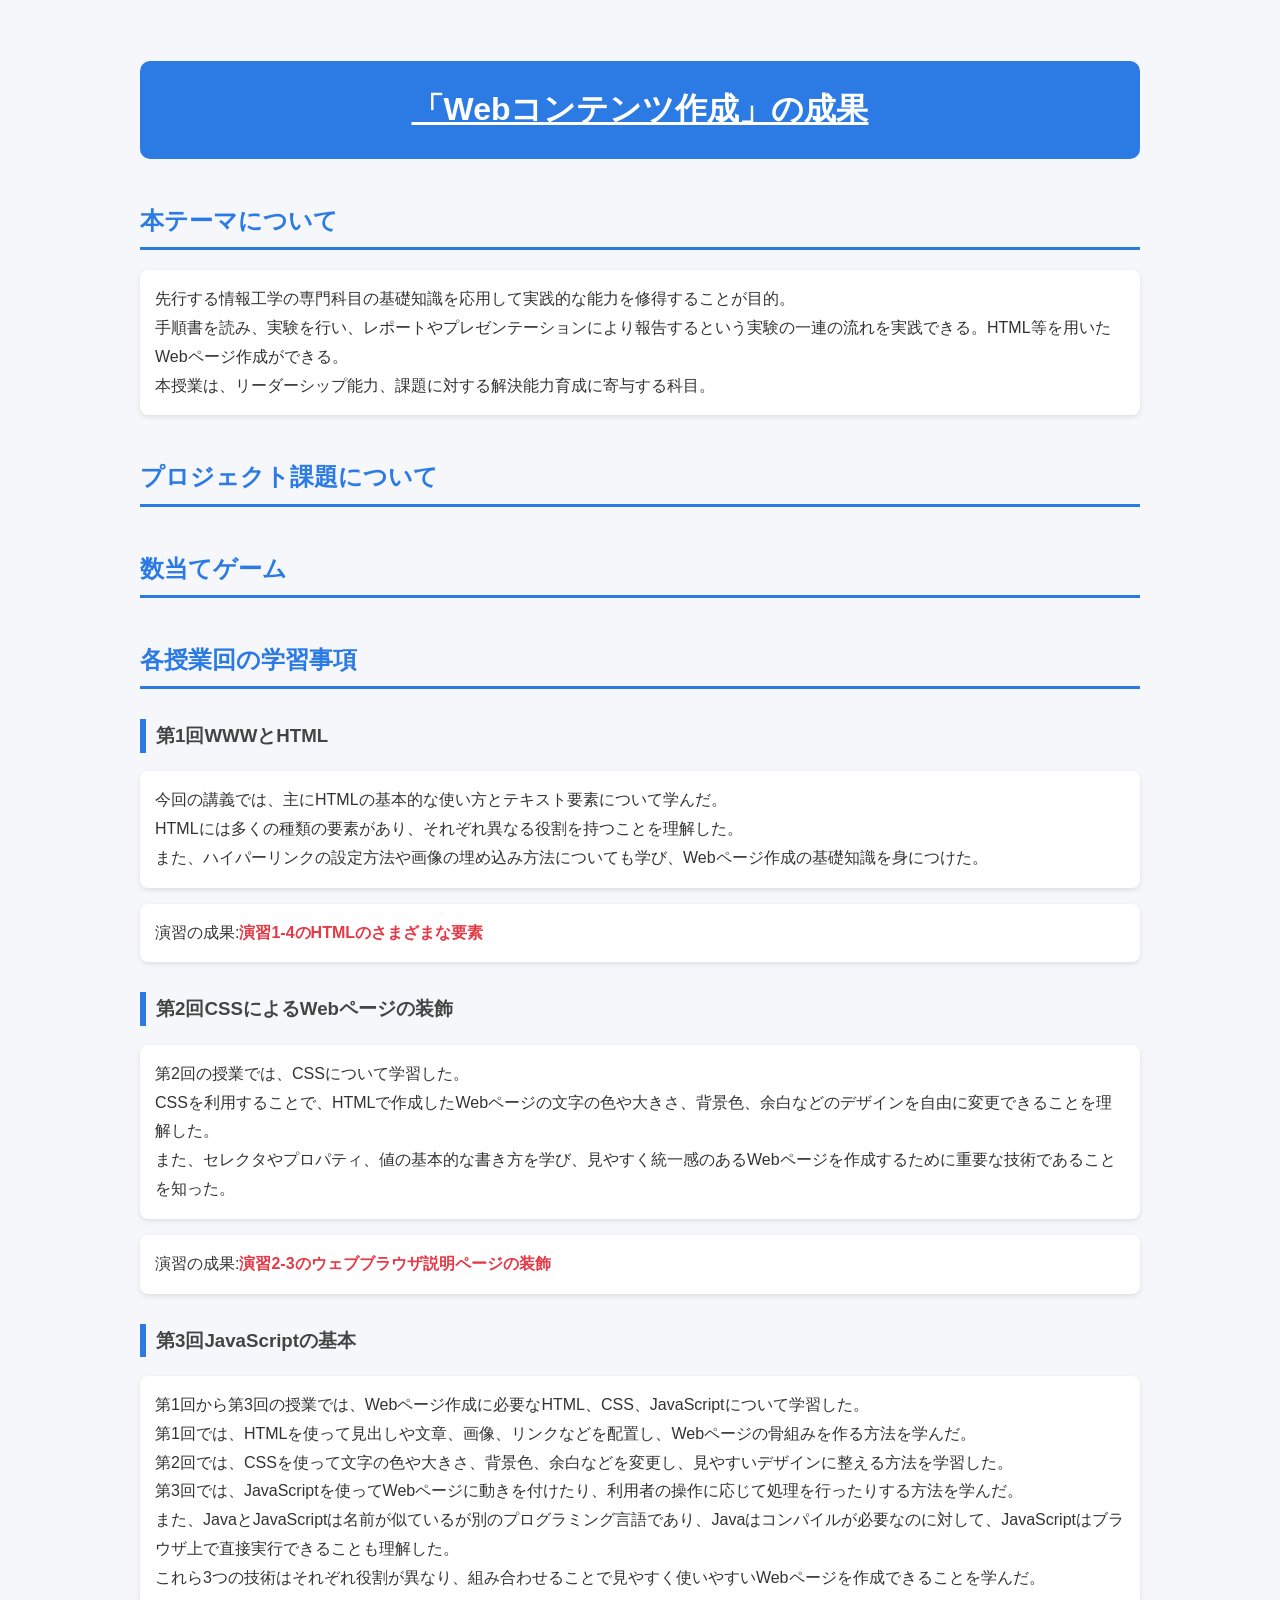
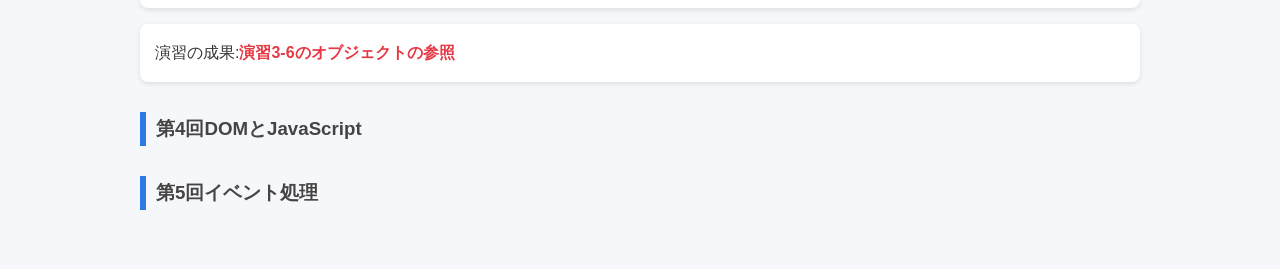
<file: index.html>
<!DOCTYPE html>
<html>
  <head>
    <link rel="stylesheet" href="style.css">
    <meta charset="utf-8">
    <title>My test page</title>
  </head>
  <body>
    <h1>「Webコンテンツ作成」の成果</h1>

    <h2>本テーマについて</h2>

    <p>先行する情報工学の専門科目の基礎知識を応用して実践的な能力を修得することが目的。<br>
      手順書を読み、実験を行い、レポートやプレゼンテーションにより報告するという実験の一連の流れを実践できる。HTML等を用いたWebページ作成ができる。<br>
      本授業は、リーダーシップ能力、課題に対する解決能力育成に寄与する科目。</p>

    <h2>プロジェクト課題について</h2>

    <h2>数当てゲーム</h2>

    <h2>各授業回の学習事項</h2>

    <h3>第1回WWWとHTML</h3>

    <p>今回の講義では、主にHTMLの基本的な使い方とテキスト要素について学んだ。<br>
      HTMLには多くの種類の要素があり、それぞれ異なる役割を持つことを理解した。<br>
      また、ハイパーリンクの設定方法や画像の埋め込み方法についても学び、Webページ作成の基礎知識を身につけた。</p>

    <p>演習の成果:<a 
      href="practice-html/elements.html"
			title="演習1-4を開く"
			target="_blank">演習1-4のHTMLのさまざまな要素</a></p>

    <h3>第2回CSSによるWebページの装飾</h3>

    <p>第2回の授業では、CSSについて学習した。<br>
      CSSを利用することで、HTMLで作成したWebページの文字の色や大きさ、背景色、余白などのデザインを自由に変更できることを理解した。<br>
      また、セレクタやプロパティ、値の基本的な書き方を学び、見やすく統一感のあるWebページを作成するために重要な技術であることを知った。</p>

      <p>演習の成果:<a 
      href="practice-css/browser-intro.html"
			title="演習2-3を開く"
			target="_blank">演習2-3のウェブブラウザ説明ページの装飾</a></p>

    <h3>第3回JavaScriptの基本</h3>

    <p>第1回から第3回の授業では、Webページ作成に必要なHTML、CSS、JavaScriptについて学習した。<br>
      第1回では、HTMLを使って見出しや文章、画像、リンクなどを配置し、Webページの骨組みを作る方法を学んだ。<br>
      第2回では、CSSを使って文字の色や大きさ、背景色、余白などを変更し、見やすいデザインに整える方法を学習した。<br>
      第3回では、JavaScriptを使ってWebページに動きを付けたり、利用者の操作に応じて処理を行ったりする方法を学んだ。<br> 
      また、JavaとJavaScriptは名前が似ているが別のプログラミング言語であり、Javaはコンパイルが必要なのに対して、JavaScriptはブラウザ上で直接実行できることも理解した。<br>
      これら3つの技術はそれぞれ役割が異なり、組み合わせることで見やすく使いやすいWebページを作成できることを学んだ。</p>

			 <p>演習の成果:<a 
      href="practice-js/obj-practice.html"
			title="演習3-6を開く"
			target="_blank">演習3-6のオブジェクトの参照</a></p>



    <h3>第4回DOMとJavaScript</h3>

    <h3>第5回イベント処理</h3>
  </body>
</html>
</file>
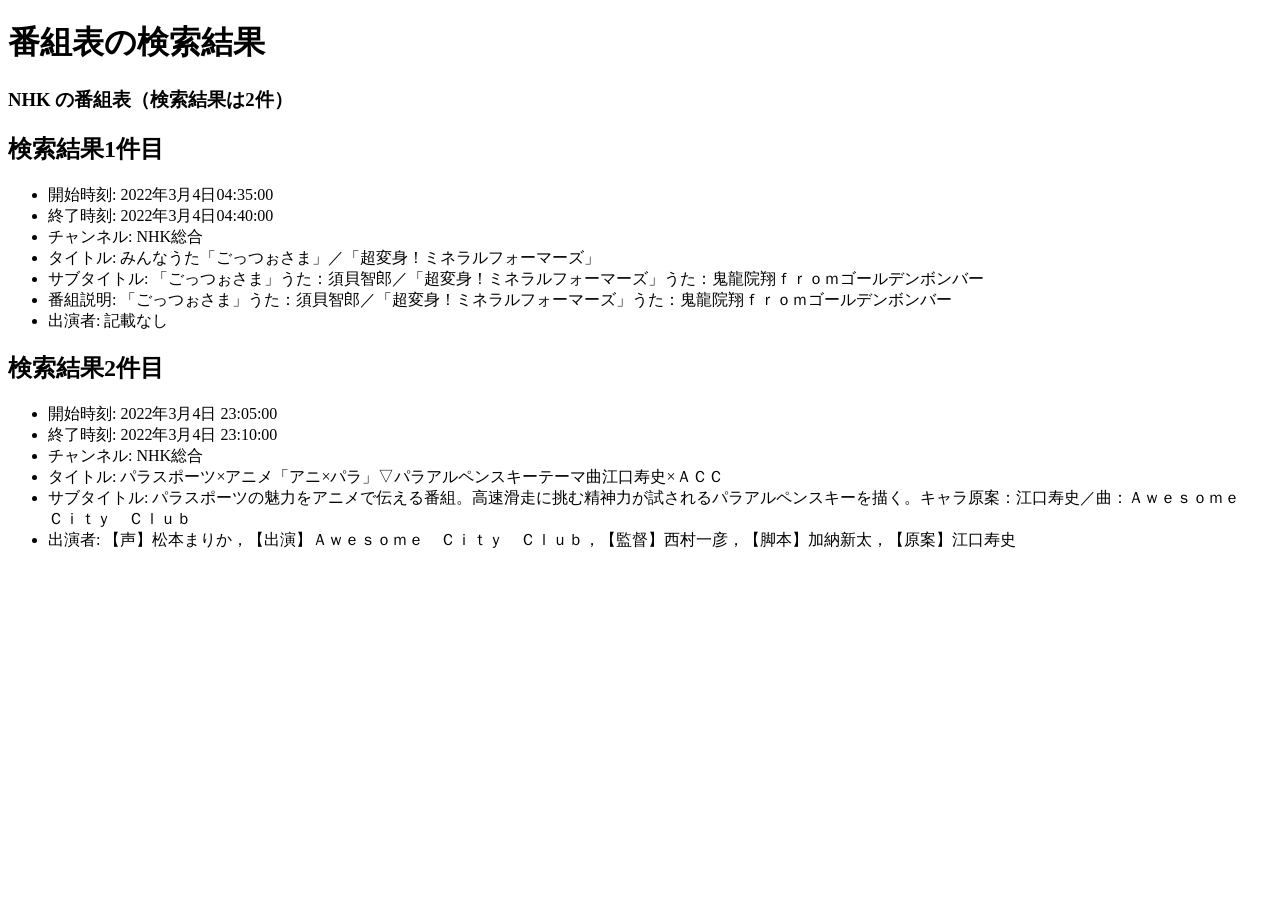
<file: project.html>
<!-- 課題1-4: プロジェクト課題の検索結果を表示する HTML をここに記述してください．-->
<!DOCTYPE html>
<html>
  <head>
    <meta charset="utf-8">
    <script src="tv-program.js" defer></script>
    <title>My test page</title>
  </head>
  <body>
    <h1>番組表の検索結果</h1>
    <h3>NHK の番組表（検索結果は2件）</h3>
    <h2>検索結果1件目</h2>
    <ul>
        <li>開始時刻: 2022年3月4日04:35:00</li>
        <li>終了時刻: 2022年3月4日04:40:00</li>
        <li>チャンネル: NHK総合</li>
        <li>タイトル: みんなうた「ごっつぉさま」／「超変身！ミネラルフォーマーズ」</li>
        <li>サブタイトル: 「ごっつぉさま」うた：須貝智郎／「超変身！ミネラルフォーマーズ」うた：鬼龍院翔ｆｒｏｍゴールデンボンバー</li>
        <li>番組説明: 「ごっつぉさま」うた：須貝智郎／「超変身！ミネラルフォーマーズ」うた：鬼龍院翔ｆｒｏｍゴールデンボンバー</li>
        <li>出演者: 記載なし</li>
    </ul>
    
    <h2>検索結果2件目</h2>
    <ul>
        <li>開始時刻: 2022年3月4日 23:05:00</li>
        <li>終了時刻: 2022年3月4日 23:10:00</li>
        <li>チャンネル: NHK総合</li>
        <li>タイトル: パラスポーツ×アニメ「アニ×パラ」▽パラアルペンスキーテーマ曲江口寿史×ＡＣＣ</li>
        <li>サブタイトル: パラスポーツの魅力をアニメで伝える番組。高速滑走に挑む精神力が試されるパラアルペンスキーを描く。キャラ原案：江口寿史／曲：Ａｗｅｓｏｍｅ　Ｃｉｔｙ　Ｃｌｕｂ</li>
        <li>出演者: 【声】松本まりか，【出演】Ａｗｅｓｏｍｅ　Ｃｉｔｙ　Ｃｌｕｂ，【監督】西村一彦，【脚本】加納新太，【原案】江口寿史</li>
    </ul>
  </body>
</html>
</file>
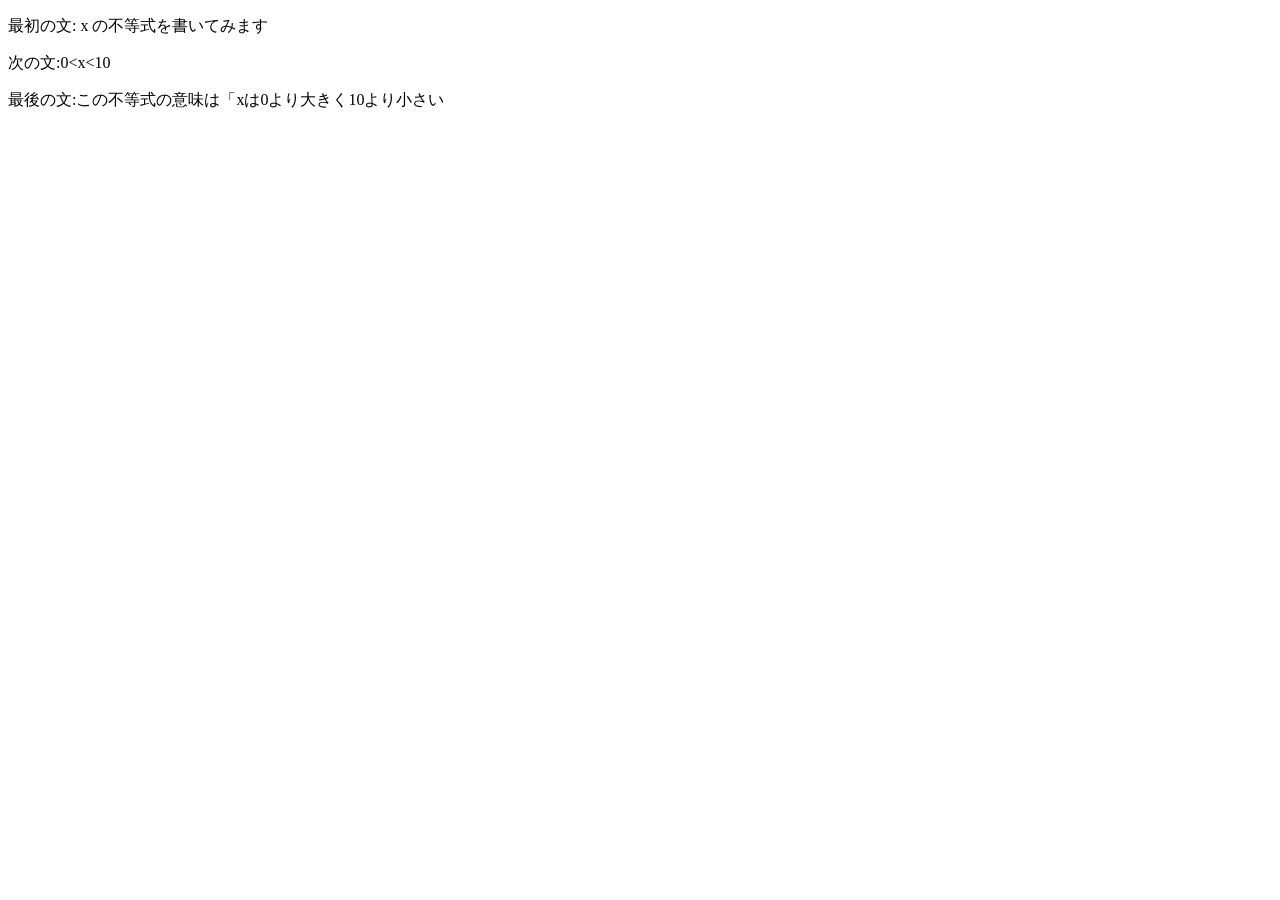
<file: practice-html/structure.html>
<!DOCTYPE html>
<html>
  <head>
    <meta charset="utf-8">
    <title>演習1-3</title>
  </head>
  <body>
    <p>最初の文: x の不等式を書いてみます</p>
    <p>次の文:0&lt;x&lt;10</p>
    <p>最後の文:この不等式の意味は「xは0より大きく10より小さい</p>
  </body>
</html>
</file>
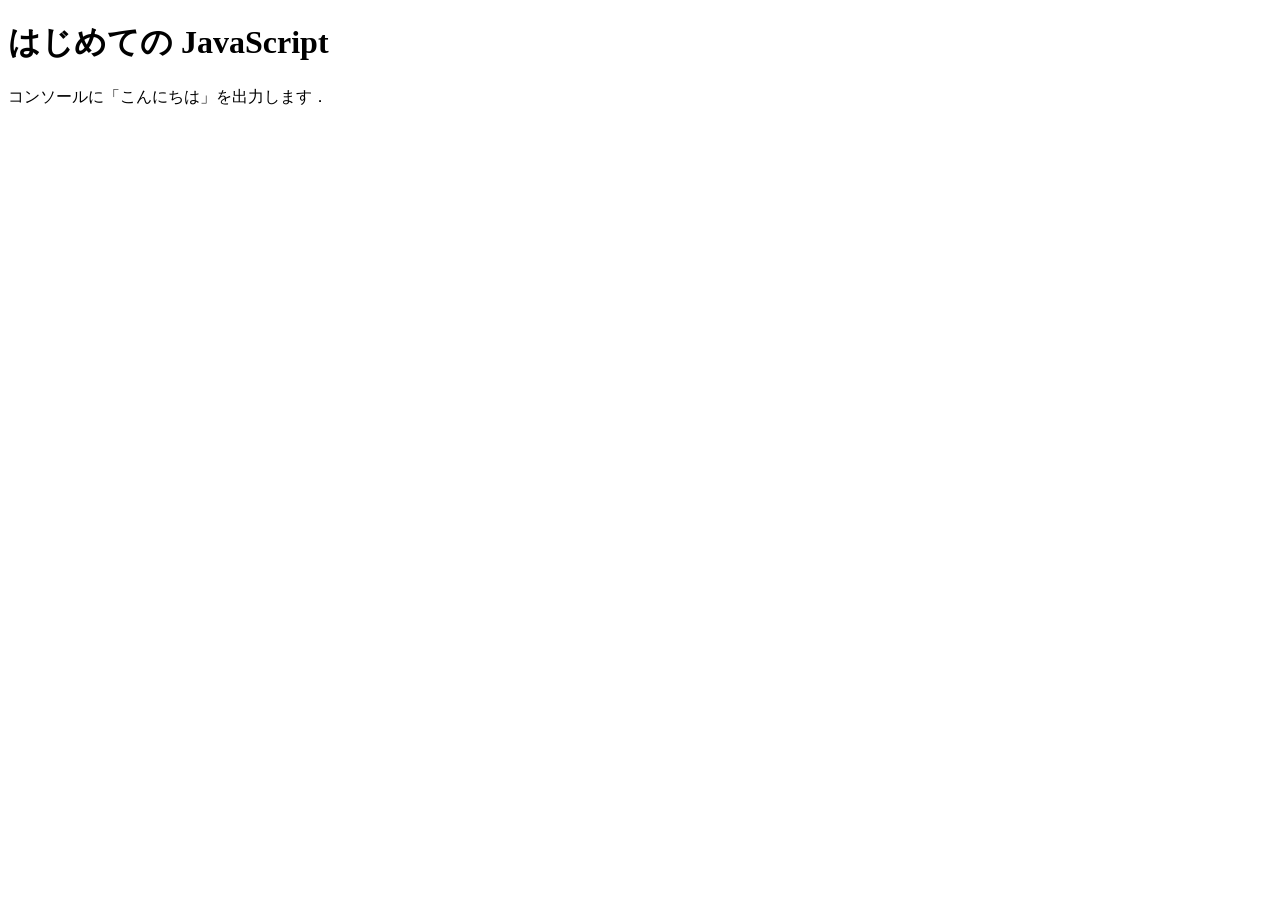
<file: practice-js/jsintro.html>
<!DOCTYPE html>
<html>
  <head>
    <meta charset="utf-8">
    <title>はじめての JavaScript</title>
    <script src="hello.js" defer></script>
  </head>

  <body>
    <h1>はじめての JavaScript</h1>

    <p>コンソールに「こんにちは」を出力します．</p>
  </body>
</html>
</file>
<file: style.css>
body {
    font-family: "Yu Gothic", sans-serif;
    line-height: 1.8;
    margin: 20px auto;
    max-width: 1000px;
    padding: 20px;
    background-color: #f5f7fa;
    color: #333;
}

/* メインタイトル */
h1 {
    text-align: center;
    color: #ffffff;
    background-color: #2c7be5;
    padding: 20px;
    border-radius: 10px;
    text-decoration: underline;
}

/* 大見出し */
h2 {
    color: #2c7be5;
    border-bottom: 3px solid #2c7be5;
    padding-bottom: 5px;
    margin-top: 40px;
}

/* 小見出し */
h3 {
    color: #444;
    border-left: 6px solid #2c7be5;
    padding-left: 10px;
    margin-top: 30px;
}

/* 段落 */
p {
    background-color: white;
    padding: 15px;
    border-radius: 8px;
    box-shadow: 0 2px 5px rgba(0,0,0,0.1);
}

/* リンク */
a {
    color: #e63946;
    font-weight: bold;
    text-decoration: none;
}

a:hover {
    text-decoration: underline;
    color: #b00020;
}
</file>
